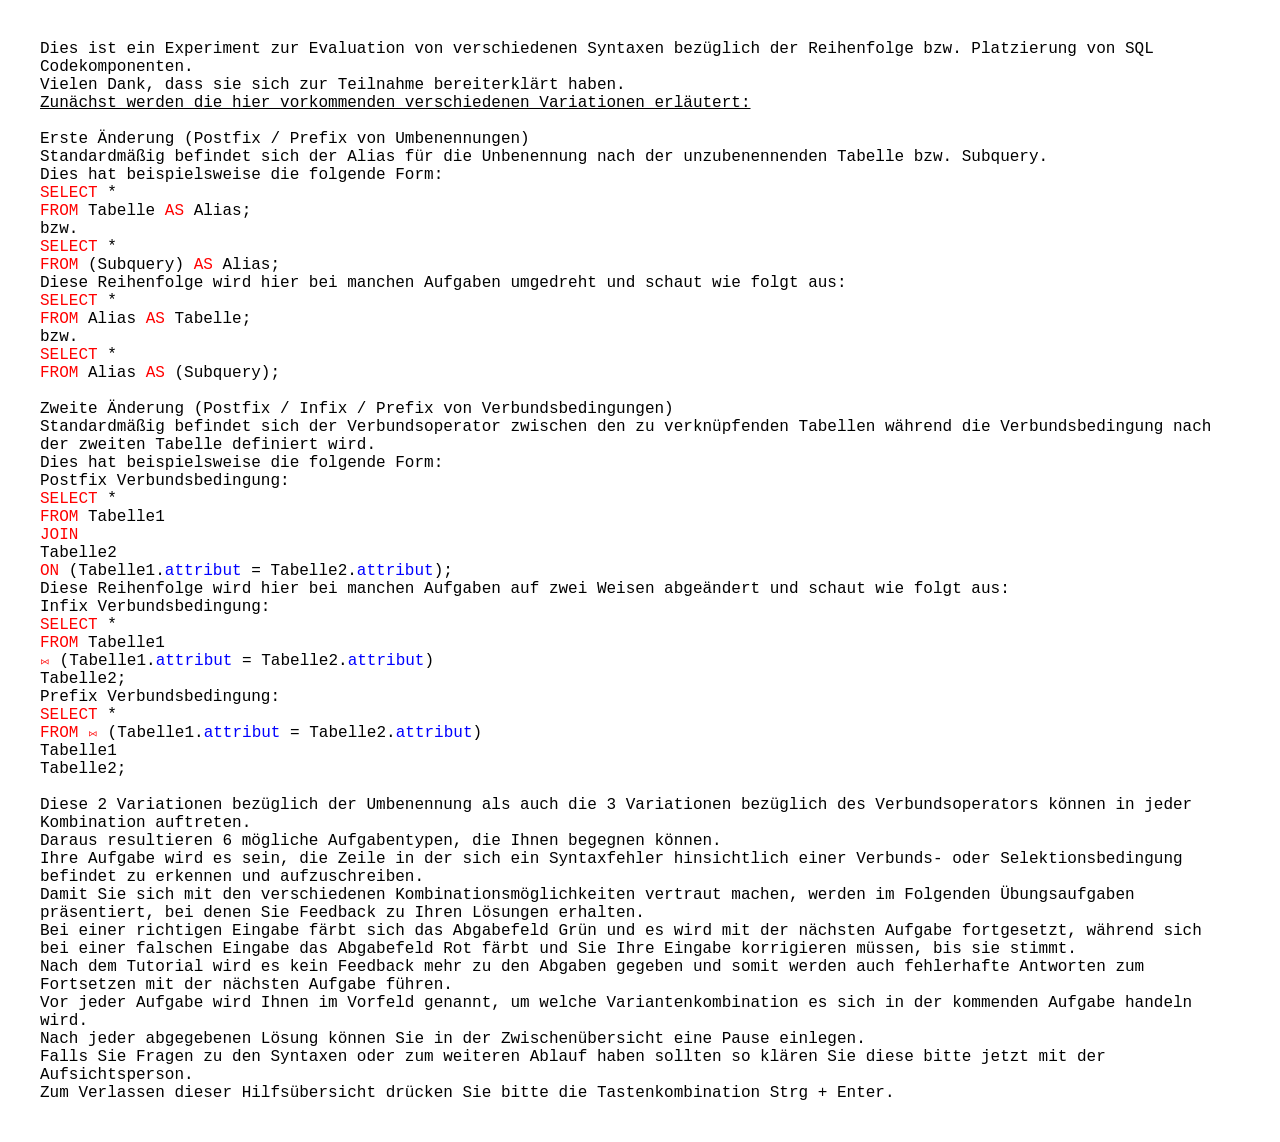
<file: index.html>
<!doctype html>
<html lang="en">
  <head>
    <meta charset="UTF-8" />
    <link rel="icon" type="image/svg+xml" href="./vite.svg" />
    <meta name="viewport" content="width=device-width, initial-scale=1.0" />
    <title>Vite + React + TS</title>
    <script type="module" crossorigin src="./assets/index-8HRZSN0L.js"></script>
    <link rel="stylesheet" crossorigin href="./assets/index-JfzHmBH1.css">
  </head>
  <body>
    <div id="root"></div>
  </body>
</html>
</file>
<file: assets/index-JfzHmBH1.css>
.codeViewer{font-family:Courier New,Courier,monospace;color:#000;text-decoration:none}.codeViewer .keyword{color:red}.codeViewer .relationAttribute{color:#00f}.codeViewer .underline{text-decoration:underline}#root{max-width:1280px;margin:0 auto;padding:2rem;text-align:left}
</file>
